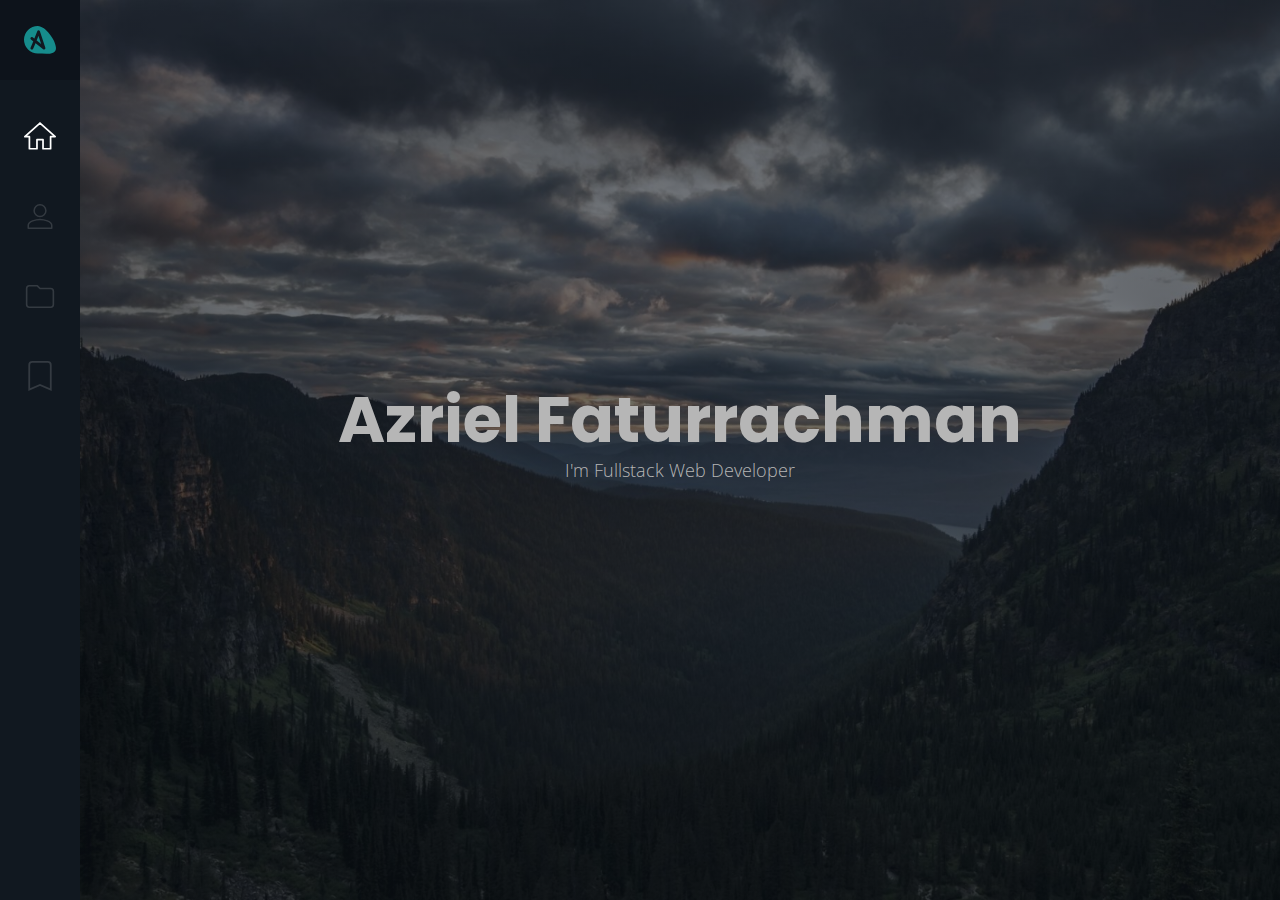
<file: index.html>
<!DOCTYPE html>
<html lang="en">
<head>
    <meta charset="UTF-8">
    <meta name="viewport" content="width=device-width, initial-scale=1.0">
    <title>Document</title>
    <link rel="stylesheet" href="style.css">
    <link rel="stylesheet" type="text/css" href="https://cdnjs.cloudflare.com/ajax/libs/animate.css/4.1.1/animate.min.css"/>
</head>
<body>

    <div id="loader-wrapper">
        <div id="loader">
            <img src="assets/loading.gif" alt="">
            <p class="text-loading">Azriel is thinking</p>
        </div>
        <div class="loader-section section-right"></div>
    </div>

    <nav class="navbar">
        <ul class="navbar-nav">
            <li class="logo">
                <a href="#" class="nav-link">
                    <svg xmlns="http://www.w3.org/2000/svg" width="68.507" height="59.662" viewBox="0 0 68.507 59.662">
                        <g id="Logo" transform="translate(-31 -117)">
                            <path id="Path_2" data-name="Path 2" d="M29.568,0C45.9,0,68.507,30.824,68.507,47.154S45.9,59.137,29.568,59.137A29.568,29.568,0,0,1,29.568,0Z" transform="translate(31 117)" fill="#168c8c"/>
                            <path id="Path_3" data-name="Path 3" d="M694.972,292.375c1.52-2.28,14.482-35.225,14.482-35.225l11.62,35.225-26.1-20.776" transform="translate(-647.24 -127.706)" fill="none" stroke="#111820" stroke-linecap="round" stroke-linejoin="round" stroke-width="6"/>
                        </g>
                    </svg>
                </a>
            </li>

            <li class="nav-item">
                <a href="index.html" class="nav-link">
                    <svg xmlns="http://www.w3.org/2000/svg" width="25" height="31.783" viewBox="0 0 37.039 31.783">
                        <path id="ic_home_24px" d="M16.016,32.783V22.271h7.008V32.783h8.76V18.767h5.256L19.519,3,2,18.767H7.256V32.783Z" transform="translate(-1 -2)" fill="none" stroke="#fff" stroke-linecap="round" stroke-linejoin="round" stroke-width="2"/>
                    </svg>
                </a>
            </li>

            <li class="nav-item">
                <a href="about.html" class="nav-link">
                    <svg xmlns="http://www.w3.org/2000/svg" width="25" height="25" viewBox="0 0 33.039 33.039">
                        <path id="ic_person_24px" d="M19.519,19.519a7.76,7.76,0,1,0-7.76-7.76A7.758,7.758,0,0,0,19.519,19.519Zm0,3.88C14.34,23.4,4,26,4,31.159v3.88H35.039v-3.88C35.039,26,24.7,23.4,19.519,23.4Z" transform="translate(-3 -3)" fill="none" stroke="#fff" stroke-linecap="round" stroke-linejoin="round" stroke-width="2" opacity="0.15"/>
                    </svg>
                </a>
            </li>

            <li class="nav-item">
                <a href="project.html" class="nav-link">
                    <svg xmlns="http://www.w3.org/2000/svg" width="25" height="23" viewBox="0 0 35.039 28.431">
                        <path id="ic_folder_24px" d="M15.216,4H5.3A3.3,3.3,0,0,0,2.017,7.3L2,27.127a3.314,3.314,0,0,0,3.3,3.3H31.735a3.314,3.314,0,0,0,3.3-3.3V10.608a3.314,3.314,0,0,0-3.3-3.3H18.519Z" transform="translate(-1 -3)" fill="none" stroke="#fff" stroke-linecap="round" stroke-linejoin="round" stroke-width="2" opacity="0.15"/>
                    </svg>                      
                </a>
            </li>
 
            <li class="nav-item">
                <a href="contact.html" class="nav-link">
                    <svg xmlns="http://www.w3.org/2000/svg" width="25.54" height="30" viewBox="0 0 25.54 32.781">
                        <path id="ic_turned_in_24px" d="M25.176,3H8.363A3.358,3.358,0,0,0,5.017,6.363L5,33.264,16.769,28.22l11.769,5.044V6.363A3.373,3.373,0,0,0,25.176,3Z" transform="translate(-3.999 -2)" fill="none" stroke="#343a41" stroke-width="2"/>
                    </svg>
                </a>
            </li>

        </ul>
    </nav>

    <main>
        <div class="wrapper main-wrapper text-center">
            <h1 class="animate__animated animate__backInLeft animate__delay-1s display-1 d-none">Azriel Faturrachman</h1>
            <p class="animate__animated animate__fadeInUp animate__delay-2s text-1 d-none">I'm Fullstack Web Developer</p>
        </div>
    </main>
    
    <script type="text/javascript" src="jquery-3.5.1.min.js"></script>

    <script src="script.js"></script>
</body>
</html>
</file>
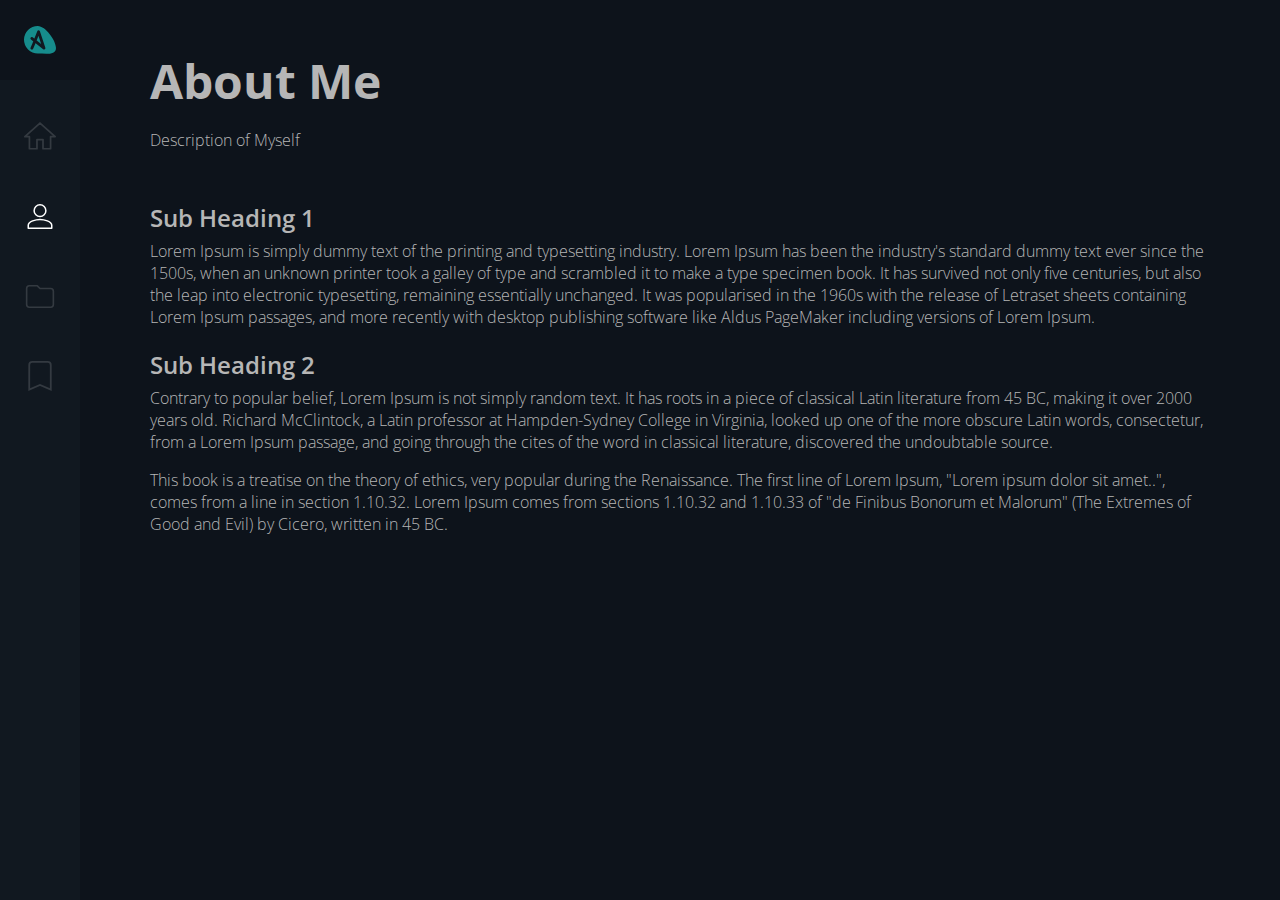
<file: about.html>
<!DOCTYPE html>
<html lang="en">
<head>
    <meta charset="UTF-8">
    <meta name="viewport" content="width=device-width, initial-scale=1.0">
    <title>Document</title>
    <link rel="stylesheet" href="style.css">
    <link rel="stylesheet" type="text/css" href="https://cdnjs.cloudflare.com/ajax/libs/animate.css/4.1.1/animate.min.css"/>
</head>
<body>

    <div id="loader-wrapper">
        <div id="loader">
            <img src="assets/loading.gif" alt="">
            <p class="text-loading">Azriel is thinking</p>
        </div>
        <div class="loader-section section-right"></div>
    </div>

    <nav class="navbar">
        <ul class="navbar-nav">
            <li class="logo">
                <a href="#" class="nav-link">
                    <span class="link-text">Dimple</span>
                    <svg xmlns="http://www.w3.org/2000/svg" width="68.507" height="59.662" viewBox="0 0 68.507 59.662">
                        <g id="Logo" transform="translate(-31 -117)">
                            <path id="Path_2" data-name="Path 2" d="M29.568,0C45.9,0,68.507,30.824,68.507,47.154S45.9,59.137,29.568,59.137A29.568,29.568,0,0,1,29.568,0Z" transform="translate(31 117)" fill="#168c8c"/>
                            <path id="Path_3" data-name="Path 3" d="M694.972,292.375c1.52-2.28,14.482-35.225,14.482-35.225l11.62,35.225-26.1-20.776" transform="translate(-647.24 -127.706)" fill="none" stroke="#111820" stroke-linecap="round" stroke-linejoin="round" stroke-width="6"/>
                        </g>
                    </svg>
                </a>
            </li>

            <li class="nav-item">
                <a href="index.html" class="nav-link">
                    <svg xmlns="http://www.w3.org/2000/svg" width="25" height="31.783" viewBox="0 0 37.039 31.783">
                        <path id="ic_home_24px" d="M16.016,32.783V22.271h7.008V32.783h8.76V18.767h5.256L19.519,3,2,18.767H7.256V32.783Z" transform="translate(-1 -2)" fill="none" stroke="#fff" stroke-linecap="round" stroke-linejoin="round" stroke-width="2" opacity="0.15"/>
                    </svg>
                    <span class="link-text">Home</span>
                </a>
            </li>

            <li class="nav-item">
                <a href="about.html" class="nav-link">
                    <svg xmlns="http://www.w3.org/2000/svg" width="25" height="25" viewBox="0 0 33.039 33.039">
                        <path id="ic_person_24px" d="M19.519,19.519a7.76,7.76,0,1,0-7.76-7.76A7.758,7.758,0,0,0,19.519,19.519Zm0,3.88C14.34,23.4,4,26,4,31.159v3.88H35.039v-3.88C35.039,26,24.7,23.4,19.519,23.4Z" transform="translate(-3 -3)" fill="none" stroke="#fff" stroke-linecap="round" stroke-linejoin="round" stroke-width="2"/>
                    </svg>
                      
                    <span class="link-text">About</span>
                </a>
            </li>

            <li class="nav-item">
                <a href="project.html" class="nav-link">
                    <svg xmlns="http://www.w3.org/2000/svg" width="25" height="23" viewBox="0 0 35.039 28.431">
                        <path id="ic_folder_24px" d="M15.216,4H5.3A3.3,3.3,0,0,0,2.017,7.3L2,27.127a3.314,3.314,0,0,0,3.3,3.3H31.735a3.314,3.314,0,0,0,3.3-3.3V10.608a3.314,3.314,0,0,0-3.3-3.3H18.519Z" transform="translate(-1 -3)" fill="none" stroke="#fff" stroke-linecap="round" stroke-linejoin="round" stroke-width="2" opacity="0.15"/>
                    </svg>                      
                    <span class="link-text">Project</span>
                </a>
            </li>
 
            <li class="nav-item">
                <a href="contact.html" class="nav-link">
                    <svg xmlns="http://www.w3.org/2000/svg" width="25.54" height="30" viewBox="0 0 25.54 32.781">
                        <path id="ic_turned_in_24px" d="M25.176,3H8.363A3.358,3.358,0,0,0,5.017,6.363L5,33.264,16.769,28.22l11.769,5.044V6.363A3.373,3.373,0,0,0,25.176,3Z" transform="translate(-3.999 -2)" fill="none" stroke="#343a41" stroke-width="2"/>
                    </svg>
                    <span class="link-text">Contact</span>
                </a>
            </li>

        </ul>
    </nav>

    <main>
        <div class="wrapper page-wrapper">
            <div class="container mt-5">
                <div class="content-header">
                    <h1 class="heading-1 animate__animated animate__bounceInLeft animate__delay-1s d-none">About Me</h1>
                    <p class="text-2 animate__animated animate__fadeInDown animate__delay-2s d-none">Description of Myself</p>
                </div>
                <div class="content-body animate__animated animate__fadeIn animate__delay-3s">
                    <h2 class="heading-2">Sub Heading 1</h2>
                    <p class="text-2">Lorem Ipsum is simply dummy text of the printing and typesetting industry. Lorem Ipsum has been the industry's standard dummy text ever since the 1500s, when an unknown printer took a galley of type and scrambled it to make a type specimen book. It has survived not only five centuries, but also the leap into electronic typesetting, remaining essentially unchanged. It was popularised in the 1960s with the release of Letraset sheets containing Lorem Ipsum passages, and more recently with desktop publishing software like Aldus PageMaker including versions of Lorem Ipsum.</p>

                    <h2 class="heading-2">Sub Heading 2</h2>
                    <p class="text-2">Contrary to popular belief, Lorem Ipsum is not simply random text. It has roots in a piece of classical Latin literature from 45 BC, making it over 2000 years old. Richard McClintock, a Latin professor at Hampden-Sydney College in Virginia, looked up one of the more obscure Latin words, consectetur, from a Lorem Ipsum passage, and going through the cites of the word in classical literature, discovered the undoubtable source.</p>
                    <p class="text-2">This book is a treatise on the theory of ethics, very popular during the Renaissance. The first line of Lorem Ipsum, "Lorem ipsum dolor sit amet..", comes from a line in section 1.10.32. Lorem Ipsum comes from sections 1.10.32 and 1.10.33 of "de Finibus Bonorum et Malorum" (The Extremes of Good and Evil) by Cicero, written in 45 BC.</p>
                </div>
            </div>
        </div>
    </main>
    
    <script type="text/javascript" src="jquery-3.5.1.min.js"></script>
    <script src="script.js"></script>
</body>
</html>
</file>
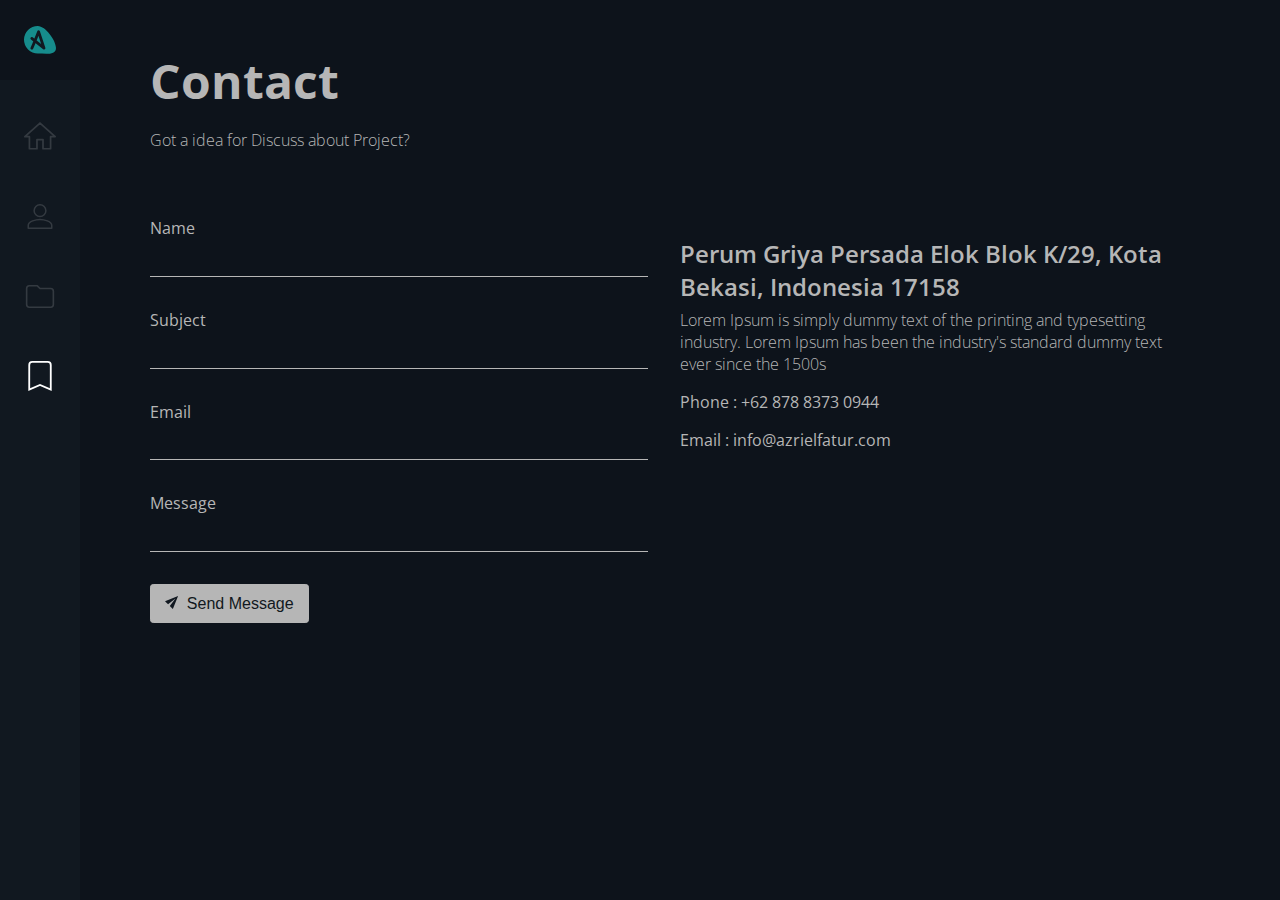
<file: contact.html>
<!DOCTYPE html>
<html lang="en">
<head>
    <meta charset="UTF-8">
    <meta name="viewport" content="width=device-width, initial-scale=1.0">
    <title>Document</title>
    <link rel="stylesheet" href="style.css">
    <link rel="stylesheet" type="text/css" href="https://cdnjs.cloudflare.com/ajax/libs/animate.css/4.1.1/animate.min.css"/>
</head>
<body>

    <div id="loader-wrapper">
        <div id="loader">
            <img src="assets/loading.gif" alt="">
            <p class="text-loading">Azriel is thinking</p>
        </div>
        <div class="loader-section section-right"></div>
    </div>

    <nav class="navbar">
        <ul class="navbar-nav">
            <li class="logo">
                <a href="#" class="nav-link">
                    <span class="link-text">Dimple</span>
                    <svg xmlns="http://www.w3.org/2000/svg" width="68.507" height="59.662" viewBox="0 0 68.507 59.662">
                        <g id="Logo" transform="translate(-31 -117)">
                            <path id="Path_2" data-name="Path 2" d="M29.568,0C45.9,0,68.507,30.824,68.507,47.154S45.9,59.137,29.568,59.137A29.568,29.568,0,0,1,29.568,0Z" transform="translate(31 117)" fill="#168c8c"/>
                            <path id="Path_3" data-name="Path 3" d="M694.972,292.375c1.52-2.28,14.482-35.225,14.482-35.225l11.62,35.225-26.1-20.776" transform="translate(-647.24 -127.706)" fill="none" stroke="#111820" stroke-linecap="round" stroke-linejoin="round" stroke-width="6"/>
                        </g>
                    </svg>
                </a>
            </li>

            <li class="nav-item">
                <a href="index.html" class="nav-link">
                    <svg xmlns="http://www.w3.org/2000/svg" width="25" height="31.783" viewBox="0 0 37.039 31.783">
                        <path id="ic_home_24px" d="M16.016,32.783V22.271h7.008V32.783h8.76V18.767h5.256L19.519,3,2,18.767H7.256V32.783Z" transform="translate(-1 -2)" fill="none" stroke="#fff" stroke-linecap="round" stroke-linejoin="round" stroke-width="2" opacity="0.15"/>
                    </svg>
                    <span class="link-text">Home</span>
                </a>
            </li>

            <li class="nav-item">
                <a href="about.html" class="nav-link">
                    <svg xmlns="http://www.w3.org/2000/svg" width="25" height="25" viewBox="0 0 33.039 33.039">
                        <path id="ic_person_24px" d="M19.519,19.519a7.76,7.76,0,1,0-7.76-7.76A7.758,7.758,0,0,0,19.519,19.519Zm0,3.88C14.34,23.4,4,26,4,31.159v3.88H35.039v-3.88C35.039,26,24.7,23.4,19.519,23.4Z" transform="translate(-3 -3)" fill="none" stroke="#fff" stroke-linecap="round" stroke-linejoin="round" stroke-width="2" opacity="0.15"/>
                    </svg>
                      
                    <span class="link-text">About</span>
                </a>
            </li>

            <li class="nav-item">
                <a href="project.html" class="nav-link">
                    <svg xmlns="http://www.w3.org/2000/svg" width="25" height="23" viewBox="0 0 35.039 28.431">
                        <path id="ic_folder_24px" d="M15.216,4H5.3A3.3,3.3,0,0,0,2.017,7.3L2,27.127a3.314,3.314,0,0,0,3.3,3.3H31.735a3.314,3.314,0,0,0,3.3-3.3V10.608a3.314,3.314,0,0,0-3.3-3.3H18.519Z" transform="translate(-1 -3)" fill="none" stroke="#fff" stroke-linecap="round" stroke-linejoin="round" stroke-width="2" opacity="0.15"/>
                    </svg>                      
                    <span class="link-text">Project</span>
                </a>
            </li>
 
            <li class="nav-item">
                <a href="contact.html" class="nav-link">
                    <svg xmlns="http://www.w3.org/2000/svg" width="25.54" height="30" viewBox="0 0 25.54 32.781">
                        <path id="ic_turned_in_24px" d="M25.176,3H8.363A3.358,3.358,0,0,0,5.017,6.363L5,33.264,16.769,28.22l11.769,5.044V6.363A3.373,3.373,0,0,0,25.176,3Z" transform="translate(-3.999 -2)" fill="none" stroke="#fff" stroke-width="2"/>
                    </svg>
                    <span class="link-text">Contact</span>
                </a>
            </li>

        </ul>
    </nav>

    <main>
        <div class="wrapper page-wrapper">
            <div class="container mt-5">
                <div class="content-header">
                    <h1 class="heading-1 animate__animated animate__bounceInLeft animate__delay-1s d-none">Contact</h1>
                    <p class="text-2 animate__animated animate__fadeInDown animate__delay-2s d-none">Got a idea for Discuss about Project?</p>
                </div>
                <div class="content-body">
                    <div class="row">
                        <div class="col-12 animate__animated animate__fadeIn animate__delay-3s">
                            <div class="form-group">
                                <label for="name">Name</label>
                                <input type="text" class="form-style" name="name" id="name">
                            </div>
                            <div class="form-group">
                                <label for="name">Subject</label>
                                <input type="text" class="form-style" name="subject" id="subject">
                            </div>
                            <div class="form-group">
                                <label for="name">Email</label>
                                <input type="email" class="form-style" name="email" id="email">
                            </div>
                            <div class="form-group">
                                <label for="name">Message</label>
                                <input type="text" class="form-style" name="message" id="message">
                            </div>
                            <div class="form-group">
                                <button class="btn btn-primary">
                                    <svg xmlns="http://www.w3.org/2000/svg" width="17" height="17" viewBox="0 0 27.577 27.577">
                                        <path id="ic_send_24px" d="M2.01,21,23,12,2.01,3,2,10l15,2L2,14Z" transform="translate(-3.536 14.142) rotate(-45)" fill="#111820"/>
                                    </svg>
                                    Send Message
                                </button>
                            </div>
                        </div>
                        <div class="col-12 animate__animated animate__fadeIn animate__delay-3s">
                            <h2 class="heading-2">Perum Griya Persada Elok Blok K/29, Kota Bekasi, Indonesia 17158</h2>
                            <p class="text-2">Lorem Ipsum is simply dummy text of the printing and typesetting industry. Lorem Ipsum has been the industry's standard dummy text ever since the 1500s</p>
                            <p>Phone : +62 878 8373 0944</p>
                            <p>Email : info@azrielfatur.com</p>
                        </div>
                    </div>
                </div>
            </div>
        </div>
    </main>
    
    <script type="text/javascript" src="jquery-3.5.1.min.js"></script>
    <script src="script.js"></script>
</body>
</html>
</file>
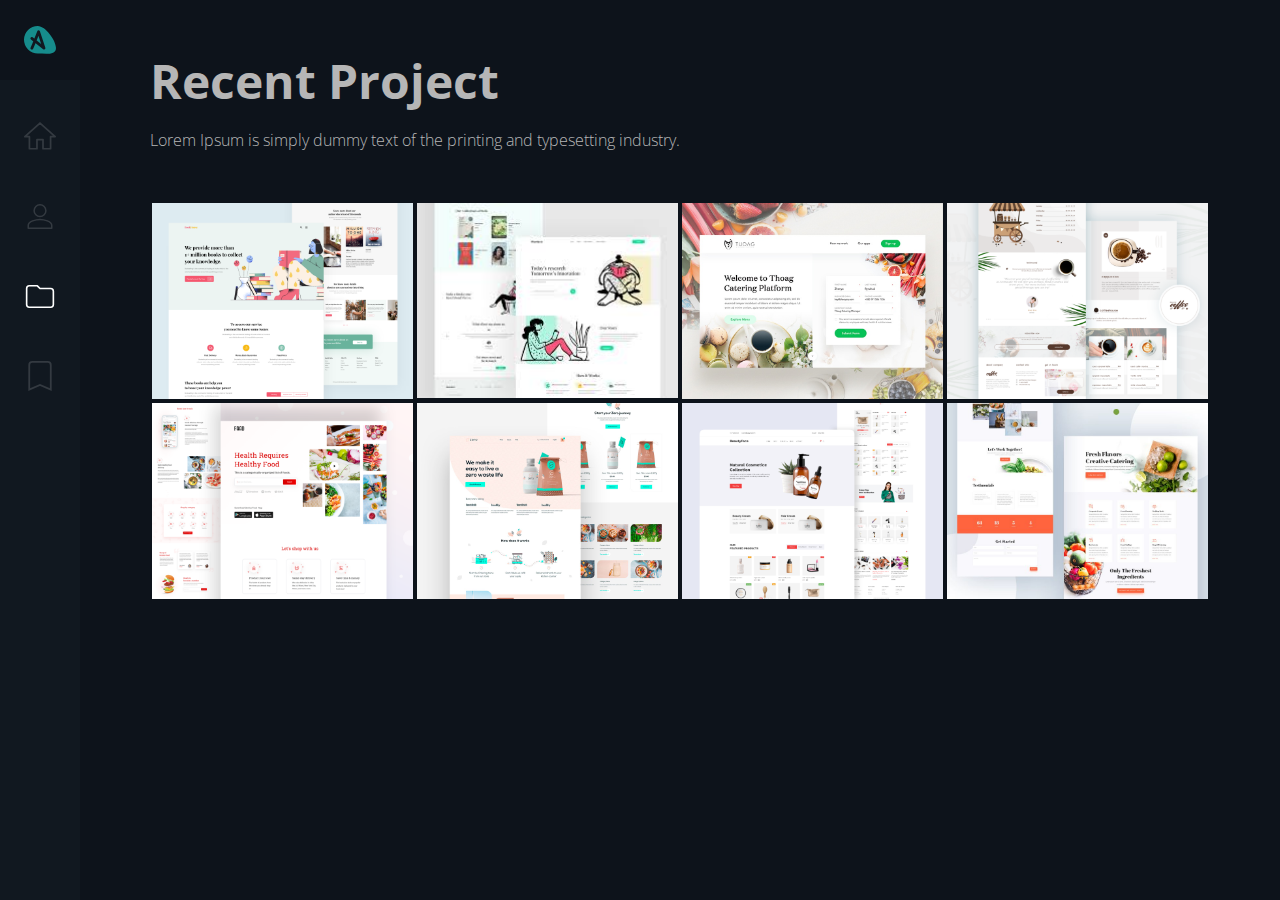
<file: project.html>
<!DOCTYPE html>
<html lang="en">
<head>
    <meta charset="UTF-8">
    <meta name="viewport" content="width=device-width, initial-scale=1.0">
    <title>Document</title>
    <link rel="stylesheet" href="style.css">
    <link rel="stylesheet" type="text/css" href="https://cdnjs.cloudflare.com/ajax/libs/animate.css/4.1.1/animate.min.css"/>
</head>
<body>

    <div id="loader-wrapper">
        <div id="loader">
            <img src="assets/loading.gif" alt="">
            <p class="text-loading">Azriel is thinking</p>
        </div>
        <div class="loader-section section-right"></div>
    </div>

    <nav class="navbar">
        <ul class="navbar-nav">
            <li class="logo">
                <a href="#" class="nav-link">
                    <span class="link-text">Dimple</span>
                    <svg xmlns="http://www.w3.org/2000/svg" width="68.507" height="59.662" viewBox="0 0 68.507 59.662">
                        <g id="Logo" transform="translate(-31 -117)">
                            <path id="Path_2" data-name="Path 2" d="M29.568,0C45.9,0,68.507,30.824,68.507,47.154S45.9,59.137,29.568,59.137A29.568,29.568,0,0,1,29.568,0Z" transform="translate(31 117)" fill="#168c8c"/>
                            <path id="Path_3" data-name="Path 3" d="M694.972,292.375c1.52-2.28,14.482-35.225,14.482-35.225l11.62,35.225-26.1-20.776" transform="translate(-647.24 -127.706)" fill="none" stroke="#111820" stroke-linecap="round" stroke-linejoin="round" stroke-width="6"/>
                        </g>
                    </svg>
                </a>
            </li>

            <li class="nav-item">
                <a href="index.html" class="nav-link">
                    <svg xmlns="http://www.w3.org/2000/svg" width="25" height="31.783" viewBox="0 0 37.039 31.783">
                        <path id="ic_home_24px" d="M16.016,32.783V22.271h7.008V32.783h8.76V18.767h5.256L19.519,3,2,18.767H7.256V32.783Z" transform="translate(-1 -2)" fill="none" stroke="#fff" stroke-linecap="round" stroke-linejoin="round" stroke-width="2" opacity="0.15"/>
                    </svg>
                    <span class="link-text">Home</span>
                </a>
            </li>

            <li class="nav-item">
                <a href="about.html" class="nav-link">
                    <svg xmlns="http://www.w3.org/2000/svg" width="25" height="25" viewBox="0 0 33.039 33.039">
                        <path id="ic_person_24px" d="M19.519,19.519a7.76,7.76,0,1,0-7.76-7.76A7.758,7.758,0,0,0,19.519,19.519Zm0,3.88C14.34,23.4,4,26,4,31.159v3.88H35.039v-3.88C35.039,26,24.7,23.4,19.519,23.4Z" transform="translate(-3 -3)" fill="none" stroke="#fff" stroke-linecap="round" stroke-linejoin="round" stroke-width="2" opacity="0.15"/>
                    </svg>
                      
                    <span class="link-text">About</span>
                </a>
            </li>

            <li class="nav-item">
                <a href="project.html" class="nav-link">
                    <svg xmlns="http://www.w3.org/2000/svg" width="25" height="23" viewBox="0 0 35.039 28.431">
                        <path id="ic_folder_24px" d="M15.216,4H5.3A3.3,3.3,0,0,0,2.017,7.3L2,27.127a3.314,3.314,0,0,0,3.3,3.3H31.735a3.314,3.314,0,0,0,3.3-3.3V10.608a3.314,3.314,0,0,0-3.3-3.3H18.519Z" transform="translate(-1 -3)" fill="none" stroke="#fff" stroke-linecap="round" stroke-linejoin="round" stroke-width="2"/>
                    </svg>                      
                    <span class="link-text">Project</span>
                </a>
            </li>
 
            <li class="nav-item">
                <a href="contact.html" class="nav-link">
                    <svg xmlns="http://www.w3.org/2000/svg" width="25.54" height="30" viewBox="0 0 25.54 32.781">
                        <path id="ic_turned_in_24px" d="M25.176,3H8.363A3.358,3.358,0,0,0,5.017,6.363L5,33.264,16.769,28.22l11.769,5.044V6.363A3.373,3.373,0,0,0,25.176,3Z" transform="translate(-3.999 -2)" fill="none" stroke="#343a41" stroke-width="2"/>
                    </svg>
                    <span class="link-text">Contact</span>
                </a>
            </li>

        </ul>
    </nav>

    <main>
        <div class="wrapper page-wrapper">
            <div class="container mt-5">
                <div class="content-header">    
                    <h1 class="heading-1 animate__animated animate__bounceInLeft animate__delay-1s d-none">Recent Project</h1>
                    <p class="text-2 animate__animated animate__fadeInDown animate__delay-2s d-none">Lorem Ipsum is simply dummy text of the printing and typesetting industry.</p>
                </div>
                <div class="content-body images animate__animated animate__fadeIn animate__delay-3s">
                    <div class="row">
                        <a href="#" class="img-responsive">
                            <img src="assets/projects/example-book.png">
                            <div class="after">Go</div>
                        </a>
                        <a href="#" class="img-responsive">
                            <img src="assets/projects/example-bookshop.jpeg">
                            <div class="after">Go</div>
                        </a>
                        <a href="#" class="img-responsive">
                            <img src="assets/projects/example-catering.jpg">
                            <div class="after">Go</div>
                        </a>
                        <a href="#" class="img-responsive">
                            <img src="assets/projects/example-coffeshop.png">
                            <div class="after">Go</div>
                        </a>
                    </div>
                    <div class="row">
                        <a href="#" class="img-responsive">
                            <img src="assets/projects/example-food.png">
                            <div class="after">Go</div>
                        </a>
                        <a href="#" class="img-responsive">
                            <img src="assets/projects/example-grocery.jpg">
                            <div class="after">Go</div>
                        </a>
                        <a href="#" class="img-responsive">
                            <img src="assets/projects/example-natural.png">
                            <div class="after">Go</div>
                        </a>
                        <a href="#" class="img-responsive">
                            <img src="assets/projects/example-taste.jpg">
                            <div class="after">Go</div>
                        </a>
                    </div>
                </div>
            </div>
        </div>
    </main>
    
    <script type="text/javascript" src="jquery-3.5.1.min.js"></script>
    <script src="script.js"></script>
</body>
</html>
</file>
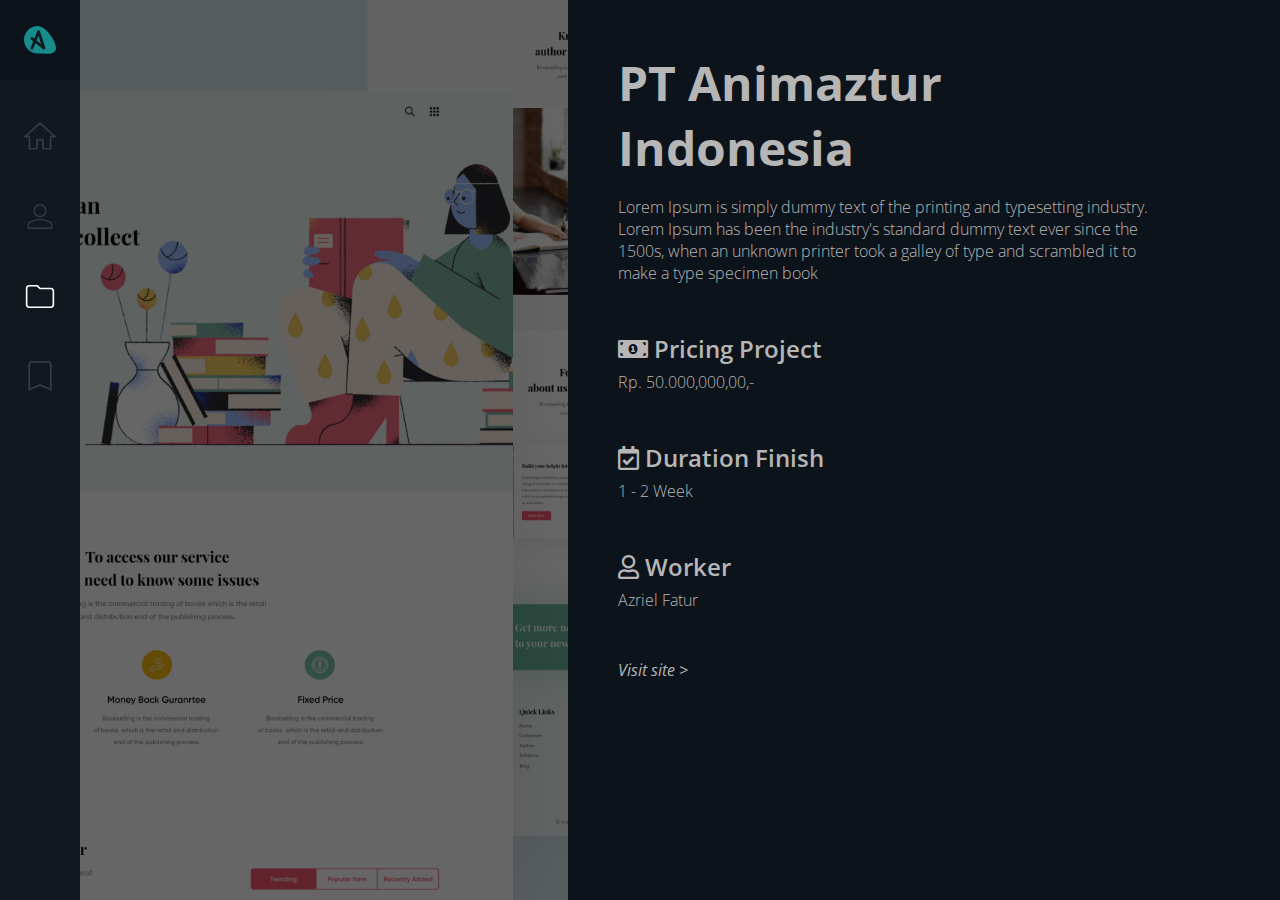
<file: single.html>
<!DOCTYPE html>
<html lang="en">
<head>
    <meta charset="UTF-8">
    <meta name="viewport" content="width=device-width, initial-scale=1.0">
    <title>Document</title>
    <link rel="stylesheet" href="style.css">
    <link rel="stylesheet" type="text/css" href="https://cdnjs.cloudflare.com/ajax/libs/animate.css/4.1.1/animate.min.css"/>
    <link rel="stylesheet" href="https://cdnjs.cloudflare.com/ajax/libs/font-awesome/5.15.1/css/all.min.css">
</head>
<body>

    <div id="loader-wrapper">
        <div id="loader">
            <img src="assets/loading.gif" alt="">
            <p class="text-loading">Azriel is thinking</p>
        </div>
        <div class="loader-section section-right"></div>
    </div>

    <nav class="navbar">
        <ul class="navbar-nav">
            <li class="logo">
                <a href="#" class="nav-link">
                    <span class="link-text">Dimple</span>
                    <svg xmlns="http://www.w3.org/2000/svg" width="68.507" height="59.662" viewBox="0 0 68.507 59.662">
                        <g id="Logo" transform="translate(-31 -117)">
                            <path id="Path_2" data-name="Path 2" d="M29.568,0C45.9,0,68.507,30.824,68.507,47.154S45.9,59.137,29.568,59.137A29.568,29.568,0,0,1,29.568,0Z" transform="translate(31 117)" fill="#168c8c"/>
                            <path id="Path_3" data-name="Path 3" d="M694.972,292.375c1.52-2.28,14.482-35.225,14.482-35.225l11.62,35.225-26.1-20.776" transform="translate(-647.24 -127.706)" fill="none" stroke="#111820" stroke-linecap="round" stroke-linejoin="round" stroke-width="6"/>
                        </g>
                    </svg>
                </a>
            </li>

            <li class="nav-item">
                <a href="index.html" class="nav-link">
                    <svg xmlns="http://www.w3.org/2000/svg" width="25" height="31.783" viewBox="0 0 37.039 31.783">
                        <path id="ic_home_24px" d="M16.016,32.783V22.271h7.008V32.783h8.76V18.767h5.256L19.519,3,2,18.767H7.256V32.783Z" transform="translate(-1 -2)" fill="none" stroke="#fff" stroke-linecap="round" stroke-linejoin="round" stroke-width="2" opacity="0.15"/>
                    </svg>
                    <span class="link-text">Home</span>
                </a>
            </li>

            <li class="nav-item">
                <a href="about.html" class="nav-link">
                    <svg xmlns="http://www.w3.org/2000/svg" width="25" height="25" viewBox="0 0 33.039 33.039">
                        <path id="ic_person_24px" d="M19.519,19.519a7.76,7.76,0,1,0-7.76-7.76A7.758,7.758,0,0,0,19.519,19.519Zm0,3.88C14.34,23.4,4,26,4,31.159v3.88H35.039v-3.88C35.039,26,24.7,23.4,19.519,23.4Z" transform="translate(-3 -3)" fill="none" stroke="#fff" stroke-linecap="round" stroke-linejoin="round" stroke-width="2" opacity="0.15"/>
                    </svg>
                      
                    <span class="link-text">About</span>
                </a>
            </li>

            <li class="nav-item">
                <a href="project.html" class="nav-link">
                    <svg xmlns="http://www.w3.org/2000/svg" width="25" height="23" viewBox="0 0 35.039 28.431">
                        <path id="ic_folder_24px" d="M15.216,4H5.3A3.3,3.3,0,0,0,2.017,7.3L2,27.127a3.314,3.314,0,0,0,3.3,3.3H31.735a3.314,3.314,0,0,0,3.3-3.3V10.608a3.314,3.314,0,0,0-3.3-3.3H18.519Z" transform="translate(-1 -3)" fill="none" stroke="#fff" stroke-linecap="round" stroke-linejoin="round" stroke-width="2"/>
                    </svg>                      
                    <span class="link-text">Project</span>
                </a>
            </li>
 
            <li class="nav-item">
                <a href="contact.html" class="nav-link">
                    <svg xmlns="http://www.w3.org/2000/svg" width="25.54" height="30" viewBox="0 0 25.54 32.781">
                        <path id="ic_turned_in_24px" d="M25.176,3H8.363A3.358,3.358,0,0,0,5.017,6.363L5,33.264,16.769,28.22l11.769,5.044V6.363A3.373,3.373,0,0,0,25.176,3Z" transform="translate(-3.999 -2)" fill="none" stroke="#fff" stroke-width="2" opacity="0.15"/>
                    </svg>
                    <span class="link-text">Contact</span>
                </a>
            </li>

        </ul>
    </nav>

    <main>
        <div class="wrapper page-wrapper">
            <div class="container mt-5">
                <div class="content-body">
                    <div class="row">
                        <div class="img-section">
                            <img src="assets/projects/example-book.png" class="image-single">
                            <div class="overlay"></div>
                        </div>
                        <div class="text-section">
                            <h1 class="heading-1">PT Animaztur Indonesia</h1>
                            <p class="text-2">Lorem Ipsum is simply dummy text of the printing and typesetting industry. Lorem Ipsum has been the industry's standard dummy text ever since the 1500s, when an unknown printer took a galley of type and scrambled it to make a type specimen book</p>

                            <h1 class="heading-2 mt-5"><i class="fa fa-money-bill-alt"></i> Pricing Project</h1>
                            <p class="text-2">Rp. 50.000,000,00,-</p>

                            <h1 class="heading-2 mt-5"><i class="far fa-calendar-check"></i> Duration Finish</h1>
                            <p class="text-2">1 - 2 Week</p>

                            <h1 class="heading-2 mt-5"><i class="far fa-user"></i> Worker</h1>
                            <p class="text-2">Azriel Fatur</p>
                            
                            <div class="link mt-5">
                                <a href="#" class="visit-link">Visit site ></a>
                            </div>
                        </div>
                    </div>
                </div>
            </div>
        </div>
    </main>
    
    <script type="text/javascript" src="jquery-3.5.1.min.js"></script>
    <script src="script.js"></script>
</body>
</html>
</file>
<file: style.css>
@import url('https://fonts.googleapis.com/css2?family=Open+Sans:wght@300;400;600;700&family=Poppins:wght@300;400;500;600;700&display=swap');

html {
    box-sizing: border-box;
}
  
*, *:before, *:after {
    box-sizing: inherit;
}

:root {
    font-size: 16px;
    font-family: 'Open Sans', sans-serif;
    --text-primary: #b6b6b6;
    --text-secondary: #ececec;
    --bg-primary: #111820;
    --bg-secondary: #0D131B;
    --transition-speed: 500ms ease;
}

body {
    color: var(--text-primary);
    background-color: var(--text-primary);
    margin: 0;
    padding: 0;
}

#loader-wrapper .loader-section {
    position: fixed;
    top: 0;
    width: 100%;
    height: 100%;
    background: rgba(13, 19, 27);
    z-index: 1000;
}

#loader {
    text-align: center;
    position: absolute;
    top: 45%;
    left: 50%;
    transform: translate(-50%, -50%);
    -ms-transform: translate(-50%, -50%);
    z-index: 1001;
}
 
.loaded #loader {
    opacity: 0;
}

.loaded #loader-wrapper {
    visibility: hidden;
}

#loader-wrapper .loader-section.section-right {
    right: 0;
}

.loaded #loader-wrapper .loader-section.section-right {
    -webkit-transition: all 0.5s 0.5s ease-out;
    transition: all 0.5s 0.5s ease-out;

    -webkit-transform: translateX(100%);  /* Chrome, Opera 15+, Safari 3.1+ */
    -ms-transform: translateX(100%);  /* IE 9 */
    transform: translateX(100%);  /* Firefox 16+, IE 10+, Opera */
}

.loaded #loader {
    opacity: 0;
    -webkit-transition: all 0.5s ease-out;
            transition: all 0.5s ease-out;
}

.text-loading {
    margin-top: -50px;
    font-size: 16px;
    font-weight: 300;
    font-style: italic;
}


main, .wrapper {
    min-height: 100vh !important;
}

.navbar {
    position: fixed;
    background-color: var(--bg-primary);
    transition: width 200ms ease;
}

.navbar-nav {
    list-style: none;
    padding: 0;
    margin: 0;
    display: flex;
    flex-direction: column;
    align-items: center;
    height: 100%;
}

.nav-item {
    width: 100%;
}

.nav-link {
    display: flex;
    align-items: center;
    height: 5rem;
    color: var(--text-primary);
    text-decoration: none;
}

.link-text {
    display: none;
    margin-left: 1rem;
}

.nav-link svg {
    min-width: 2rem;
    margin: 0 1.5rem;
}

.logo {
    margin-bottom: 1rem;
    text-align: center;
    color: var(--text-secondary);
    background-color: var(--bg-secondary);
    width: 100%;
}

.main-wrapper {
    overflow: hidden;
    background:linear-gradient(rgba(13, 19, 27, 0.6), rgba(13, 19, 27, 0.6)), url('assets/Image\ 1.png');
    background-size: cover;
    display: flex;
    align-items: center;
    justify-content: center;  
    flex-direction: column;
}

.page-wrapper {
    overflow: hidden;
    background-color: var(--bg-secondary);
}

.container {
    word-wrap: break-word;
    width: 100%;
    padding-right: 1rem;
    padding-left: 1rem;
    margin-right: auto;
    margin-left: auto;
}

.content-body {
    margin-top: 50px;
}

h1 {
    margin: 0;
}

.text-center {
    text-align: center !important;
}

.mt-5 {
    margin-top: 3rem !important;
}

.display-1 {
    font-family: 'Poppins', sans-serif;
    font-size: 2.8rem;
    line-height: 2.5rem;
    font-weight: 700;
}

.heading-1 {
    font-size: 3rem;
    font-weight: 700;
}

.heading-2 {
    font-size: 1.5rem;
    font-weight: 600;
    margin-bottom: -10px;
}

.text-1 {
    font-size: 18px;
    font-weight: 200;
}

.text-2 {
    width: 100%;
    font-weight: 200;
}

.images {
    display: flex;
    flex-flow: column;
}

.row {
    display: flex;
    flex-flow: row;
}


.col-12 {
    width: 100%;
    padding: 1rem 2rem 0 0;
}

.images .img-responsive {
    margin-bottom: -5px;
    position: relative;
    width: 100%;
}

.img-responsive .after {
    position: absolute;
    top: 0;
    left: 0;
    width: 100%;
    height: 100%;
    display: none;
    color: var(--text-primary);
}

.img-responsive:hover .after{
    display: flex;
    align-items: center;
    justify-content: center;  
    flex-direction: column;
    background: rgba(13, 19, 27, .8);
    transition: var(--transition-speed);
}

.images .row img {
    padding: 2px;
    width: 100%;
    object-fit: cover;
}

.form-group {
    margin-bottom: 2rem;
}

.form-style {
    display: block;
    font-size: 1rem;
    color: var(--text-primary);
    padding: .4rem 0;
    line-height: 1.5;
    background: transparent;
    width: 100%;
    border: none;
    outline: none;
    border-bottom: 1px solid var(--text-primary);
}

.btn {
    font-size: 1rem;
    border: 1px solid transparent;
    vertical-align: center;
    padding: .4rem .9rem;
    display: inline-block;
    white-space: nowrap;
    line-height: 1.5;
    border-radius: .2rem;
}

.btn-primary {
    color: var(--bg-primary);
    background-color: var(--text-primary);
    border-color: var(--text-primary);
}

.d-none {
    display: none;
}

.img-section {
    width: 100%;
    overflow: hidden;
    position: relative;
}

.overlay {
    position: absolute;
    top: 0;
    left: 0;
    width: 100%;
    height: 100%;
    display: block;
    background: rgba(0, 0, 0, .6);
}

.image-single {
    width: 100%;
}

.visit-link {
    color: var(--text-primary);
    text-decoration: none;
    font-style: italic;
}

.visit-link:hover {
    cursor: pointer;
}


/* Layar Kecil */
@media only screen and (max-width: 600px) {
    .navbar {
        z-index: 9999;
        bottom: 0;
        width: 100vw;
        height: 4rem;
    }
    
    .logo {
        display: none;
    }

    .navbar-nav {
        flex-direction: row;
    }

    .nav-link {
        justify-content: center;
    }

    .main {
        margin: 0px;
    }

    .container {
        margin-bottom: 90px;
    }

    .images {
        display: flex;
        flex-flow: column;
    }
    
    .row {
        display: flex;
        flex-flow: column;
    }
}


/* Layar Besar */
@media only screen and (min-width: 600px) {
    .navbar {
        top: 0;
        width: 5rem;
        height: 100vh;
    }

    .display-1 {
        font-size: 4rem;
    }

    .wrapper {
        margin-left: 5rem;
    }

    .container {
        padding-right: 70px;
        padding-left: 70px;
    }

    .img-section {
        margin-top: -50px;
        margin-left: -70px;
        width: 90%;
        height: 100vh;
        overflow: hidden;
    }

    .image-single {
        object-fit: cover;
        width: 100%;
        height: 100%;
    }

    .text-section {
        width: 100%;
        margin: 0px 50px;
    }
}
</file>
